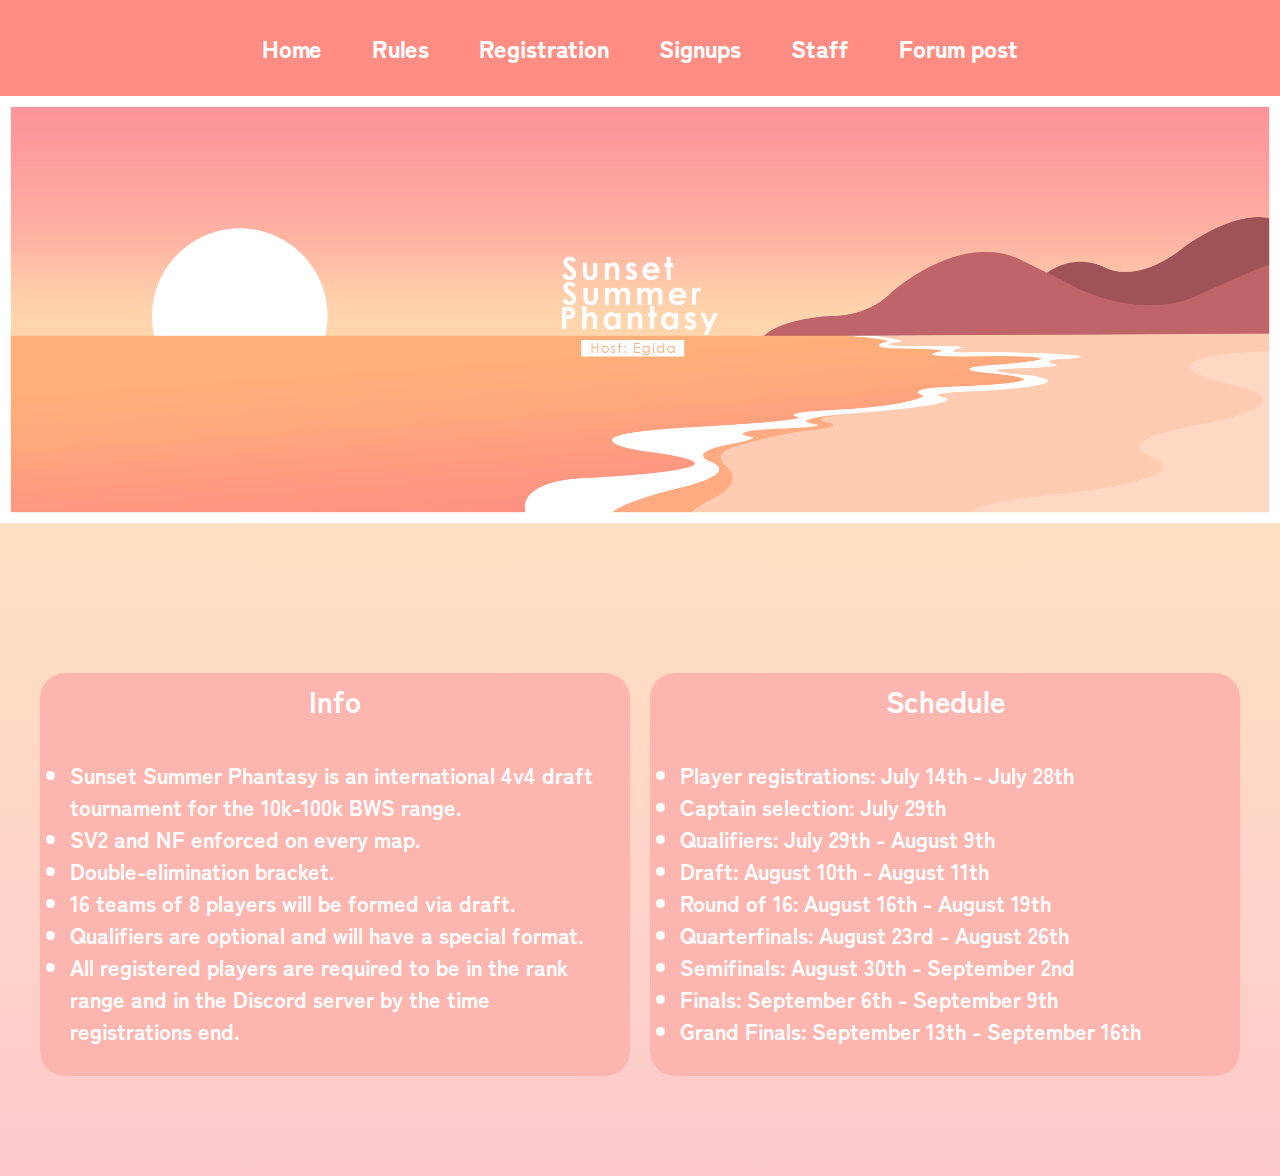
<file: index.html>
<!DOCTYPE html>
<html lang="en">
	<head>
		<meta charset="UTF-8" />
		<meta name="viewport" content="width=device-width, initial-scale=1.0" />
		<link rel="preconnect" href="https://fonts.googleapis.com" />
		<link rel="preconnect" href="https://fonts.gstatic.com" crossorigin />
		<link
			href="https://fonts.googleapis.com/css2?family=Zen+Kaku+Gothic+New:wght@300;400;500;700;900&display=swap"
			rel="stylesheet"
		/>
		<link rel="stylesheet" href="assets/reset.css" />
		<link rel="stylesheet" href="assets/styles.css" />
		<title>SSP</title>
	</head>
	<body>
		<header>
			<nav>
				<a class="navlink" href="index.html">Home</a>
				<a class="navlink" href="rules.html">Rules</a>
				<a class="navlink" href="registration.html">Registration</a>
				<a class="navlink" href="signups.html">Signups</a>
                <a class="navlink" href="staff.html">Staff</a>
				<a class="navlink" href="https://osu.ppy.sh/community/forums/topics/1948659?n=1">Forum post</a>
			</nav>
		</header>
		<img class="banner" src="assets/banner.png" alt="Tournament banner" />
		<main>
			<div class="box-container">
				<div class="box-group">
					<div class="box">
						<h3>Info</h3>
						<li class="white-item">
							Sunset Summer Phantasy is an international 4v4 draft
							tournament for the 10k-100k BWS range.
						</li>
						<li class="white-item">
							SV2 and NF enforced on every map.
						</li>
						<li class="white-item">Double-elimination bracket.</li>
						<li class="white-item">
							16 teams of 8 players will be formed via draft.
						</li>
						<li class="white-item">
							Qualifiers are optional and will have a special
							format.
						</li>
						<li class="white-item">
							All registered players are required to be in the
							rank range and in the Discord server by the time
							registrations end.
						</li>
					</div>
					<div class="box">
						<h3>Schedule</h3>
						<li class="white-item">
							Player registrations: July 14th - July 28th
						</li>
						<li class="white-item">Captain selection: July 29th</li>
						<li class="white-item">
							Qualifiers: July 29th - August 9th
						</li>
						<li class="white-item">
							Draft: August 10th - August 11th
						</li>
						<li class="white-item">
							Round of 16: August 16th - August 19th
						</li>
						<li class="white-item">
							Quarterfinals: August 23rd - August 26th
						</li>
						<li class="white-item">
							Semifinals: August 30th - September 2nd
						</li>
						<li class="white-item">
							Finals: September 6th - September 9th
						</li>
						<li class="white-item">
							Grand Finals: September 13th - September 16th
						</li>
					</div>
				</div>
			</div>
		</main>
	</body>
</html>
</file>
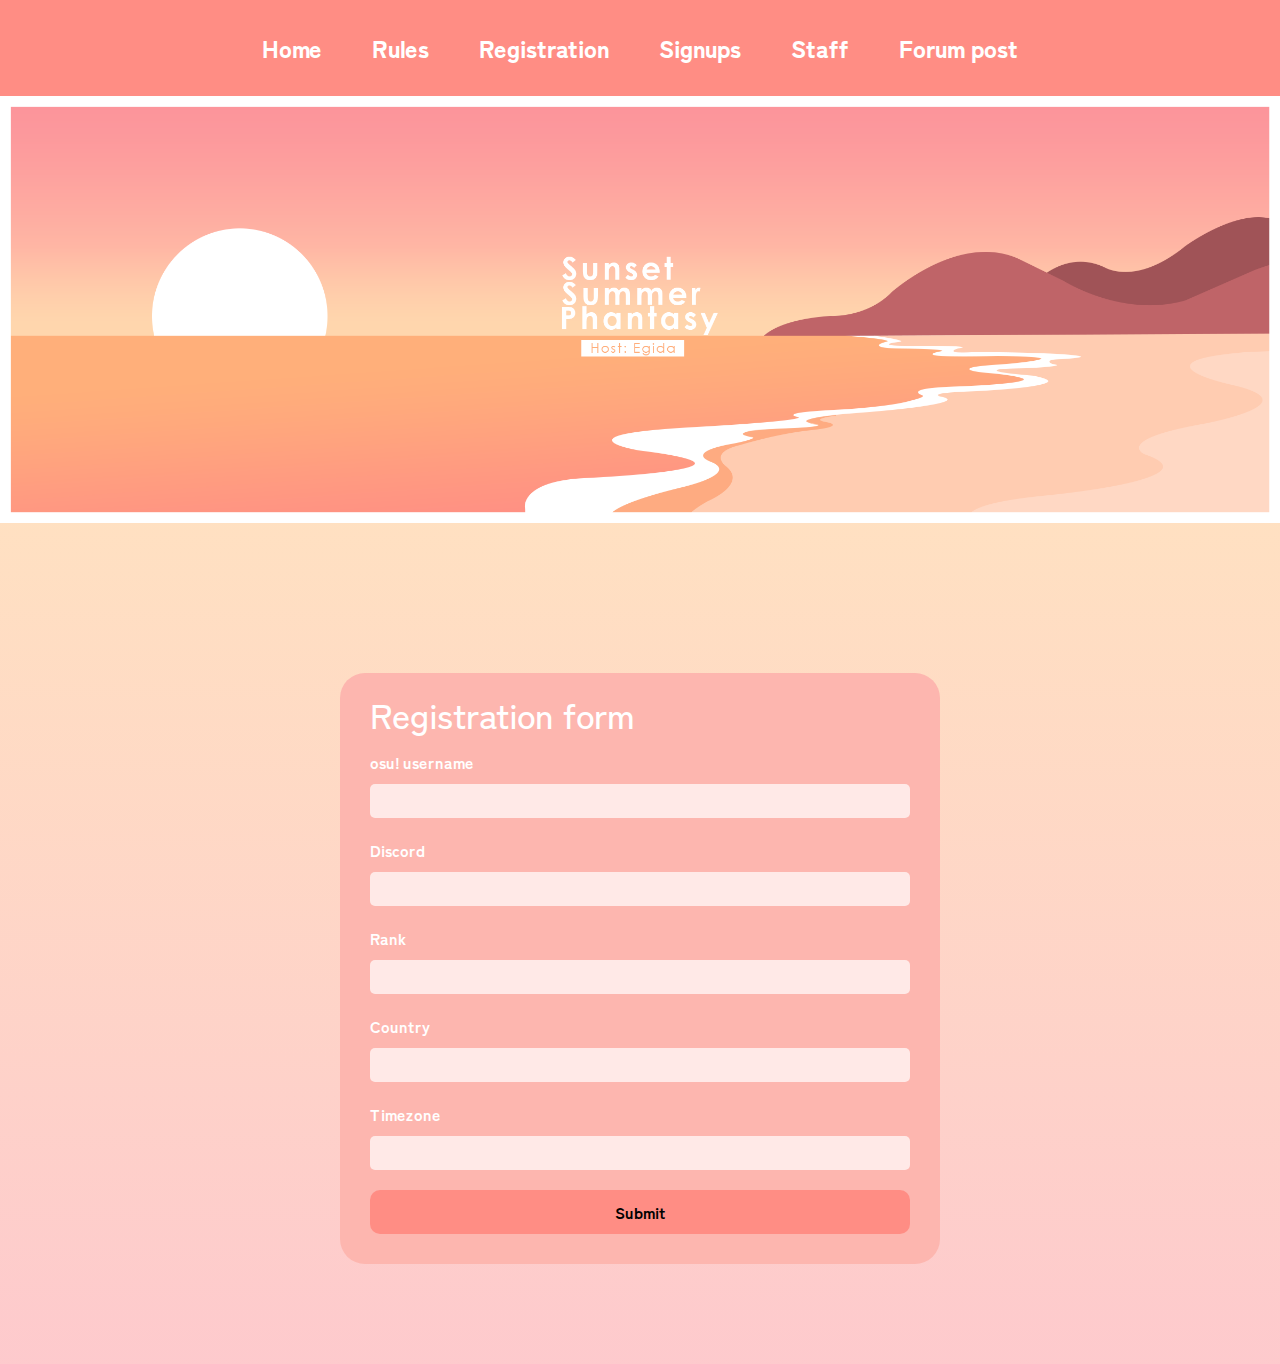
<file: registration.html>
<!DOCTYPE html>
<html lang="en">

<head>
    <meta charset="UTF-8" />
    <meta name="viewport" content="width=device-width, initial-scale=1.0" />
    <link rel="preconnect" href="https://fonts.googleapis.com" />
    <link rel="preconnect" href="https://fonts.gstatic.com" crossorigin />
    <link href="https://fonts.googleapis.com/css2?family=Zen+Kaku+Gothic+New:wght@300;400;500;700;900&display=swap"
        rel="stylesheet" />
    <link rel="stylesheet" href="assets/reset.css" />
    <link rel="stylesheet" href="assets/styles.css" />
    <title>Summer Sunset Phantasy</title>
</head>

<body>
    <header>
        <nav>
            <a class="navlink" href="index.html">Home</a>
            <a class="navlink" href="rules.html">Rules</a>
            <a class="navlink" href="registration.html">Registration</a>
            <a class="navlink" href="signups.html">Signups</a>
            <a class="navlink" href="staff.html">Staff</a>
            <a class="navlink" href="https://osu.ppy.sh/community/forums/topics/1948659?n=1">Forum post</a>
        </nav>
    </header>

    <img class="banner" src="assets/banner.png" alt="Tournament banner" />
    <main>
        <div class="box-container">
            <div class="box" style="min-width: 600px">
                <h2>Registration form</h2>
                <form>
                    <div class="input-group">
                        <label for="username">osu! username</label>
                        <input type="text" id="username" name="username" required />
                    </div>
                    <div class="input-group">
                        <label for="discord">Discord</label>
                        <input type="text" id="discord" name="discord" required />
                    </div>
                    <div class="input-group">
                        <label for="rank">Rank</label>
                        <input type="number" id="rank" name="rank" required />
                    </div>
                    <div class="input-group">
                        <label for="country">Country</label>
                        <input type="text" id="country" name="country" required />
                    </div>
                    <div class="input-group">
                        <label for="timezone">Timezone</label>
                        <input type="text" id="timezone" name="timezone" required />
                    </div>
                    <button type="submit">Submit</button>
                </form>
            </div>
        </div>
    </main>
</body>

</html>
</file>
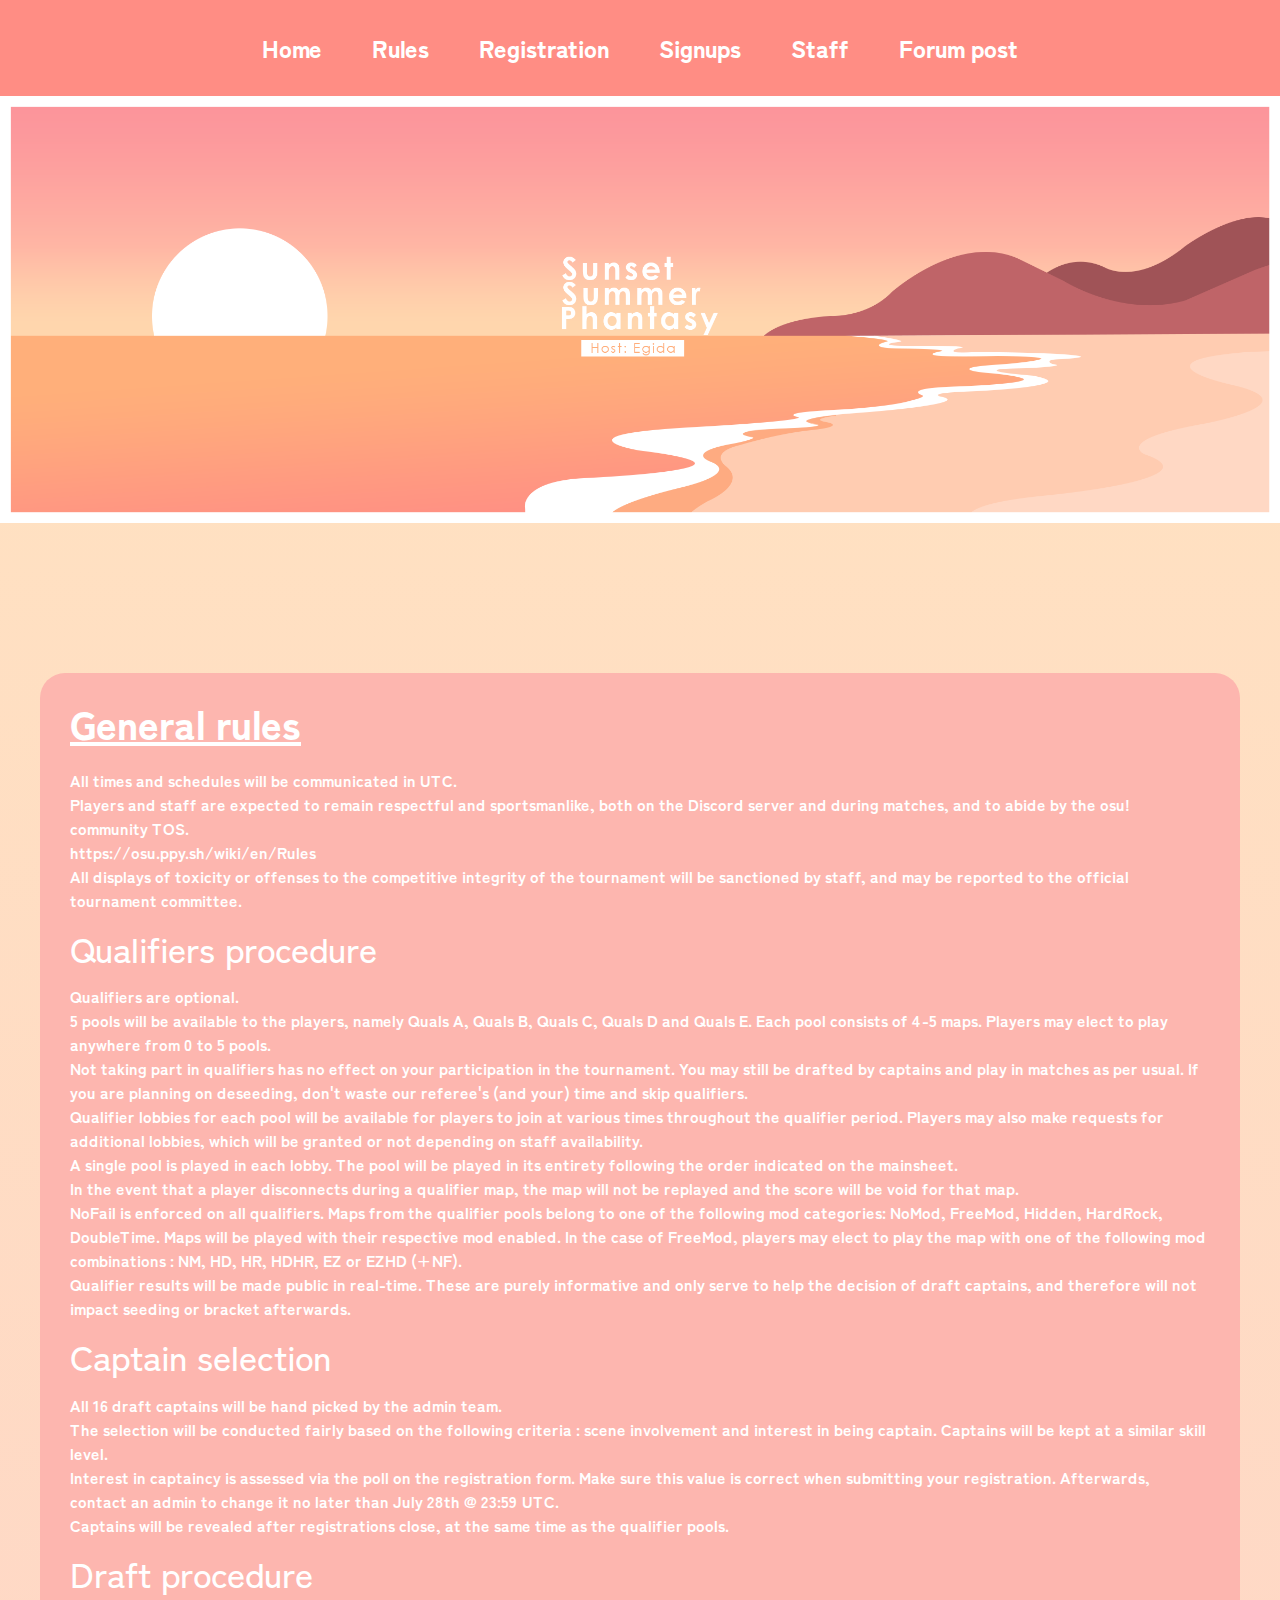
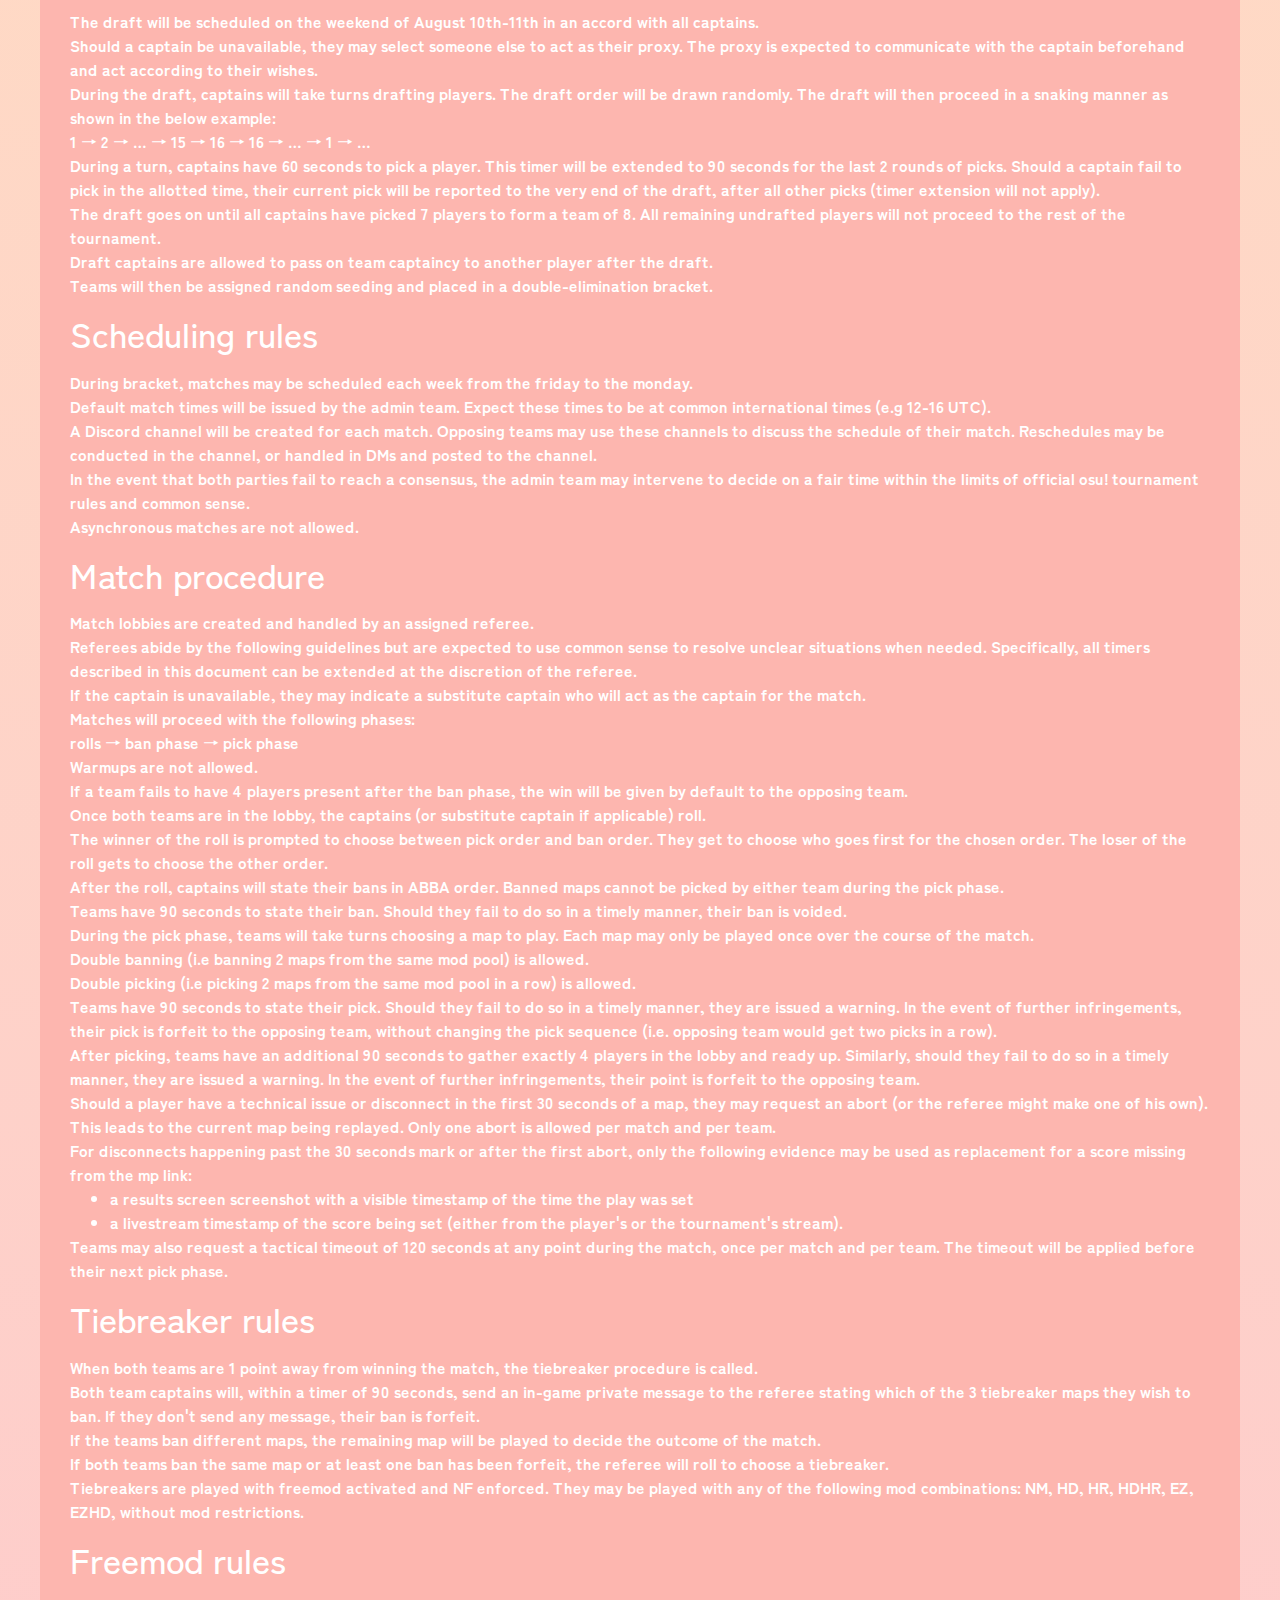
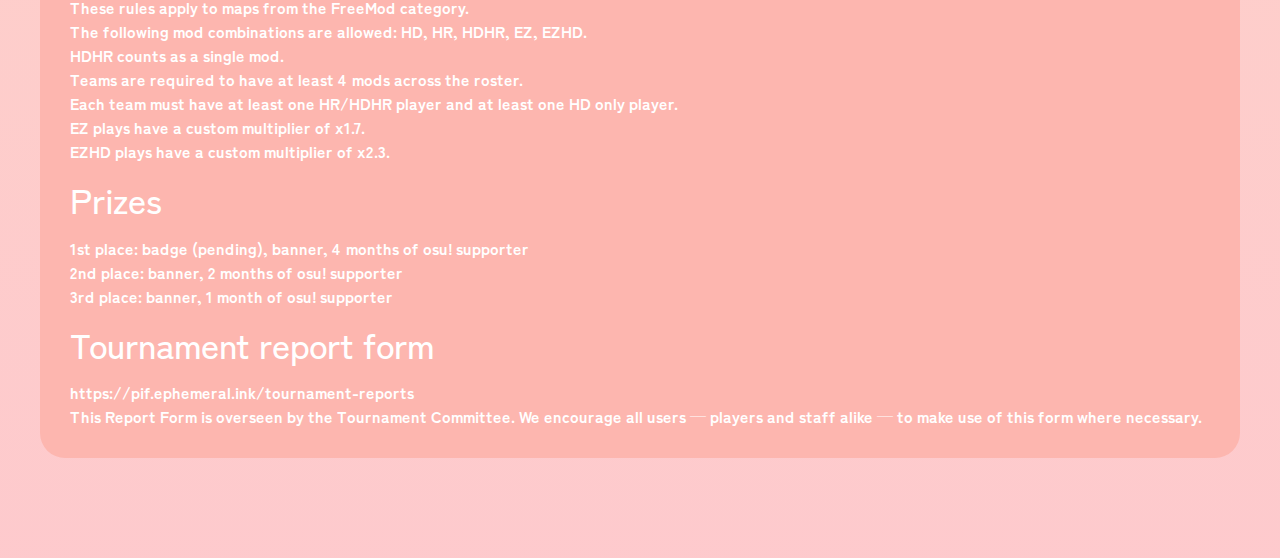
<file: rules.html>
<!DOCTYPE html>
<html lang="en">
	<head>
		<meta charset="UTF-8" />
		<meta name="viewport" content="width=device-width, initial-scale=1.0" />
		<link rel="preconnect" href="https://fonts.googleapis.com" />
		<link rel="preconnect" href="https://fonts.gstatic.com" crossorigin />
		<link
			href="https://fonts.googleapis.com/css2?family=Zen+Kaku+Gothic+New:wght@300;400;500;700;900&display=swap"
			rel="stylesheet"
		/>
		<link rel="stylesheet" href="assets/reset.css" />
		<link rel="stylesheet" href="assets/styles.css" />
		<title>Summer Sunset Phantasy</title>
	</head>
	<body>
        <header>
			<nav>
				<a class="navlink" href="index.html">Home</a>
				<a class="navlink" href="rules.html">Rules</a>
				<a class="navlink" href="registration.html">Registration</a>
				<a class="navlink" href="signups.html">Signups</a>
                <a class="navlink" href="staff.html">Staff</a>
				<a class="navlink" href="https://osu.ppy.sh/community/forums/topics/1948659?n=1">Forum post</a>
			</nav>
		</header>

		<img class="banner" src="assets/banner.png" alt="Tournament banner" />
		<main>
			<div class="box-container">
				<div class="box">
					<h1>General rules</h1>
					<p>All times and schedules will be communicated in UTC.</p>
					<p>
						Players and staff are expected to remain respectful and
						sportsmanlike, both on the Discord server and during
						matches, and to abide by the osu! community TOS.
					</p>
					<a href="https://osu.ppy.sh/wiki/en/Rules"
						>https://osu.ppy.sh/wiki/en/Rules</a
					>
					<p>
						All displays of toxicity or offenses to the competitive
						integrity of the tournament will be sanctioned by staff,
						and may be reported to the official tournament
						committee.
					</p>
					<h2>Qualifiers procedure</h2>
					<p>Qualifiers are optional.</p>
					<p>
						5 pools will be available to the players, namely Quals
						A, Quals B, Quals C, Quals D and Quals E. Each pool
						consists of 4-5 maps. Players may elect to play anywhere
						from 0 to 5 pools.
					</p>
					<p>
						Not taking part in qualifiers has no effect on your
						participation in the tournament. You may still be
						drafted by captains and play in matches as per usual. If
						you are planning on deseeding, don't waste our referee's
						(and your) time and skip qualifiers.
					</p>
					<p>
						Qualifier lobbies for each pool will be available for
						players to join at various times throughout the
						qualifier period. Players may also make requests for
						additional lobbies, which will be granted or not
						depending on staff availability.
					</p>
					<p>
						A single pool is played in each lobby. The pool will be
						played in its entirety following the order indicated on
						the mainsheet.
					</p>
					<p>
						In the event that a player disconnects during a
						qualifier map, the map will not be replayed and the
						score will be void for that map.
					</p>
					<p>
						NoFail is enforced on all qualifiers. Maps from the
						qualifier pools belong to one of the following mod
						categories: NoMod, FreeMod, Hidden, HardRock,
						DoubleTime. Maps will be played with their respective
						mod enabled. In the case of FreeMod, players may elect
						to play the map with one of the following mod
						combinations : NM, HD, HR, HDHR, EZ or EZHD (+NF).
					</p>
					<p>
						Qualifier results will be made public in real-time.
						These are purely informative and only serve to help the
						decision of draft captains, and therefore will not
						impact seeding or bracket afterwards.
					</p>
					<h2>Captain selection</h2>
					<p>
						All 16 draft captains will be hand picked by the admin
						team.
					</p>
					<p>
						The selection will be conducted fairly based on the
						following criteria : scene involvement and interest in
						being captain. Captains will be kept at a similar skill
						level.
					</p>
					<p>
						Interest in captaincy is assessed via the poll on the
						registration form. Make sure this value is correct when
						submitting your registration. Afterwards, contact an
						admin to change it no later than July 28th @ 23:59 UTC.
					</p>
					<p>
						Captains will be revealed after registrations close, at
						the same time as the qualifier pools.
					</p>
					<h2>Draft procedure</h2>
					<p>
						The draft will be scheduled on the weekend of August
						10th-11th in an accord with all captains.
					</p>
					<p>
						Should a captain be unavailable, they may select someone
						else to act as their proxy. The proxy is expected to
						communicate with the captain beforehand and act
						according to their wishes.
					</p>
					<p>
						During the draft, captains will take turns drafting
						players. The draft order will be drawn randomly. The
						draft will then proceed in a snaking manner as shown in
						the below example:
					</p>
					<p>1 → 2 → … → 15 → 16 → 16 → … → 1 → …</p>
					<p>
						During a turn, captains have 60 seconds to pick a
						player. This timer will be extended to 90 seconds for
						the last 2 rounds of picks. Should a captain fail to
						pick in the allotted time, their current pick will be
						reported to the very end of the draft, after all other
						picks (timer extension will not apply).
					</p>
					<p>
						The draft goes on until all captains have picked 7
						players to form a team of 8. All remaining undrafted
						players will not proceed to the rest of the tournament.
					</p>
					<p>
						Draft captains are allowed to pass on team captaincy to
						another player after the draft.
					</p>
					<p>
						Teams will then be assigned random seeding and placed in
						a double-elimination bracket.
					</p>
					<h2>Scheduling rules</h2>
					<p>
						During bracket, matches may be scheduled each week from
						the friday to the monday.
					</p>
					<p>
						Default match times will be issued by the admin team.
						Expect these times to be at common international times
						(e.g 12-16 UTC).
					</p>
					<p>
						A Discord channel will be created for each match.
						Opposing teams may use these channels to discuss the
						schedule of their match. Reschedules may be conducted in
						the channel, or handled in DMs and posted to the
						channel.
					</p>
					<p>
						In the event that both parties fail to reach a
						consensus, the admin team may intervene to decide on a
						fair time within the limits of official osu! tournament
						rules and common sense.
					</p>
					<p>Asynchronous matches are not allowed.</p>
					<h2>Match procedure</h2>
					<p>
						Match lobbies are created and handled by an assigned
						referee.
					</p>
					<p>
						Referees abide by the following guidelines but are
						expected to use common sense to resolve unclear
						situations when needed. Specifically, all timers
						described in this document can be extended at the
						discretion of the referee.
					</p>
					<p>
						If the captain is unavailable, they may indicate a
						substitute captain who will act as the captain for the
						match.
					</p>
					<p>Matches will proceed with the following phases:</p>
					<p>rolls → ban phase → pick phase</p>
					<p>Warmups are not allowed.</p>
					<p>
						If a team fails to have 4 players present after the ban
						phase, the win will be given by default to the opposing
						team.
					</p>
					<p>
						Once both teams are in the lobby, the captains (or
						substitute captain if applicable) roll.
					</p>
					<p>
						The winner of the roll is prompted to choose between
						pick order and ban order. They get to choose who goes
						first for the chosen order. The loser of the roll gets
						to choose the other order.
					</p>
					<p>
						After the roll, captains will state their bans in ABBA
						order. Banned maps cannot be picked by either team
						during the pick phase.
					</p>
					<p>
						Teams have 90 seconds to state their ban. Should they
						fail to do so in a timely manner, their ban is voided.
					</p>
					<p>
						During the pick phase, teams will take turns choosing a
						map to play. Each map may only be played once over the
						course of the match.
					</p>
					<p>
						Double banning (i.e banning 2 maps from the same mod
						pool) is allowed.
					</p>
					<p>
						Double picking (i.e picking 2 maps from the same mod
						pool in a row) is allowed.
					</p>
					<p>
						Teams have 90 seconds to state their pick. Should they
						fail to do so in a timely manner, they are issued a
						warning. In the event of further infringements, their
						pick is forfeit to the opposing team, without changing
						the pick sequence (i.e. opposing team would get two
						picks in a row).
					</p>
					<p>
						After picking, teams have an additional 90 seconds to
						gather exactly 4 players in the lobby and ready up.
						Similarly, should they fail to do so in a timely manner,
						they are issued a warning. In the event of further
						infringements, their point is forfeit to the opposing
						team.
					</p>
					<p>
						Should a player have a technical issue or disconnect in
						the first 30 seconds of a map, they may request an abort
						(or the referee might make one of his own). This leads
						to the current map being replayed. Only one abort is
						allowed per match and per team.
					</p>
					<p>
						For disconnects happening past the 30 seconds mark or
						after the first abort, only the following evidence may
						be used as replacement for a score missing from the mp
						link:
					</p>
					<ul>
						<li style="color: white; font-weight: 700">
							a results screen screenshot with a visible timestamp
							of the time the play was set
						</li>
						<li style="color: white; font-weight: 700">
							a livestream timestamp of the score being set
							(either from the player's or the tournament's
							stream).
						</li>
					</ul>
					<p>
						Teams may also request a tactical timeout of 120 seconds
						at any point during the match, once per match and per
						team. The timeout will be applied before their next pick
						phase.
					</p>
					<h2>Tiebreaker rules</h2>
					<p>
						When both teams are 1 point away from winning the match,
						the tiebreaker procedure is called.
					</p>
					<p>
						Both team captains will, within a timer of 90 seconds,
						send an in-game private message to the referee stating
						which of the 3 tiebreaker maps they wish to ban. If they
						don't send any message, their ban is forfeit.
					</p>
					<p>
						If the teams ban different maps, the remaining map will
						be played to decide the outcome of the match.
					</p>
					<p>
						If both teams ban the same map or at least one ban has
						been forfeit, the referee will roll to choose a
						tiebreaker.
					</p>
					<p>
						Tiebreakers are played with freemod activated and NF
						enforced. They may be played with any of the following
						mod combinations: NM, HD, HR, HDHR, EZ, EZHD, without
						mod restrictions.
					</p>
					<h2>Freemod rules</h2>
					<p>These rules apply to maps from the FreeMod category.</p>
					<p>
						The following mod combinations are allowed: HD, HR,
						HDHR, EZ, EZHD.
					</p>
					<p>HDHR counts as a single mod.</p>
					<p>
						Teams are required to have at least 4 mods across the
						roster.
					</p>
					<p>
						Each team must have at least one HR/HDHR player and at
						least one HD only player.
					</p>
					<p>EZ plays have a custom multiplier of x1.7.</p>
					<p>EZHD plays have a custom multiplier of x2.3.</p>
					<h2>Prizes</h2>
					<p>
						1st place: badge (pending), banner, 4 months of osu!
						supporter
					</p>
					<p>2nd place: banner, 2 months of osu! supporter</p>
					<p>3rd place: banner, 1 month of osu! supporter</p>
					<h2>Tournament report form</h2>
					<a href="https://pif.ephemeral.ink/tournament-reports"
						>https://pif.ephemeral.ink/tournament-reports</a
					>
					<p>
						This Report Form is overseen by the Tournament
						Committee. We encourage all users — players and staff
						alike — to make use of this form where necessary.
					</p>
				</div>
			</div>
		</main>
	</body>
</html>
</file>
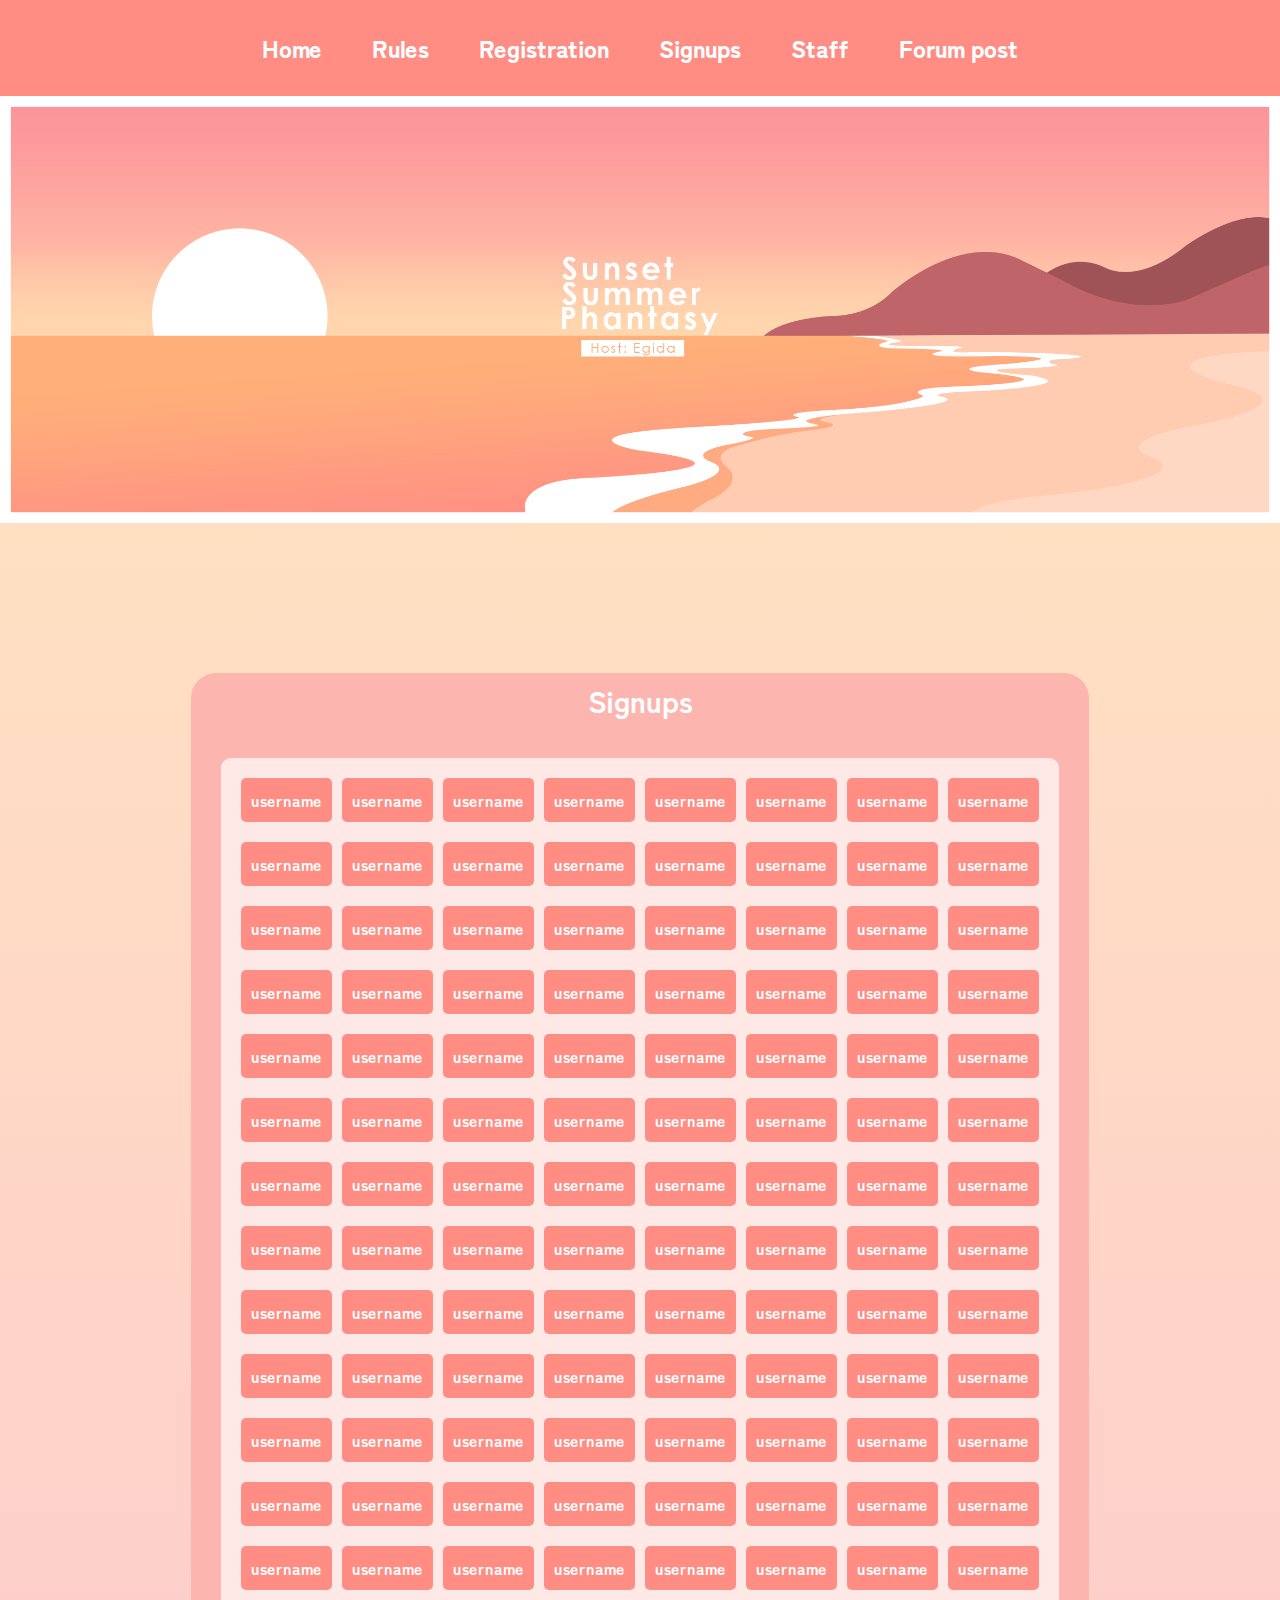
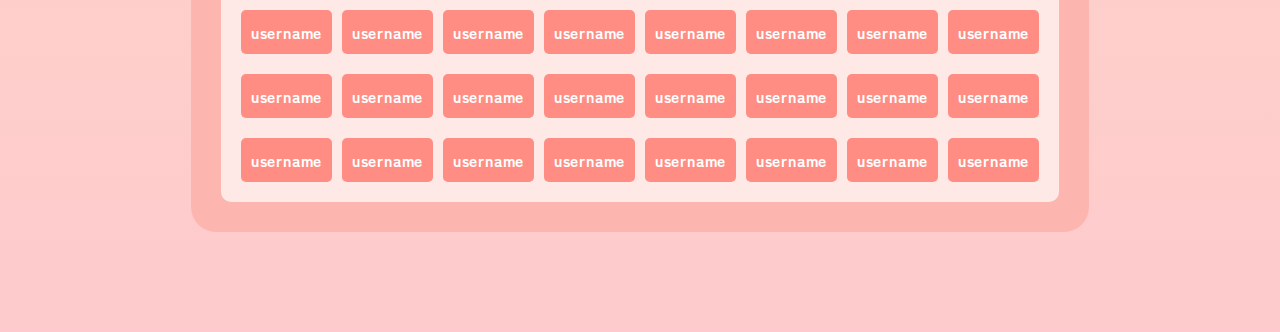
<file: signups.html>
<!DOCTYPE html>
<html lang="en">
	<head>
		<meta charset="UTF-8" />
		<meta name="viewport" content="width=device-width, initial-scale=1.0" />
		<link rel="preconnect" href="https://fonts.googleapis.com" />
		<link rel="preconnect" href="https://fonts.gstatic.com" crossorigin />
		<link
			href="https://fonts.googleapis.com/css2?family=Zen+Kaku+Gothic+New:wght@300;400;500;700;900&display=swap"
			rel="stylesheet"
		/>
		<link rel="stylesheet" href="assets/reset.css" />
		<link rel="stylesheet" href="assets/styles.css" />
		<title>Sunset Summer Phantasy</title>
	</head>
	<body>
        <header>
			<nav>
				<a class="navlink" href="index.html">Home</a>
				<a class="navlink" href="rules.html">Rules</a>
				<a class="navlink" href="registration.html">Registration</a>
				<a class="navlink" href="signups.html">Signups</a>
                <a class="navlink" href="staff.html">Staff</a>
				<a class="navlink" href="https://osu.ppy.sh/community/forums/topics/1948659?n=1">Forum post</a>
			</nav>
		</header>

		<img class="banner" src="assets/banner.png" alt="Tournament banner" />
		<main class="boxessection">
			<div class="boxcontainer">
				<div class="box">
					<h3>Signups</h3>
                    <div class="table">
                        <div class="row">
                            <div class="cell"><a href="https://osu.ppy.sh/users/username">username</a></div>
                            <div class="cell"><a href="https://osu.ppy.sh/users/username">username</a></div>
                            <div class="cell"><a href="https://osu.ppy.sh/users/username">username</a></div>
                            <div class="cell"><a href="https://osu.ppy.sh/users/username">username</a></div>
                            <div class="cell"><a href="https://osu.ppy.sh/users/username">username</a></div>
                            <div class="cell"><a href="https://osu.ppy.sh/users/username">username</a></div>
                            <div class="cell"><a href="https://osu.ppy.sh/users/username">username</a></div>
                            <div class="cell"><a href="https://osu.ppy.sh/users/username">username</a></div>
                        </div>
                        <div class="row">
                            <div class="cell"><a href="https://osu.ppy.sh/users/username">username</a></div>
                            <div class="cell"><a href="https://osu.ppy.sh/users/username">username</a></div>
                            <div class="cell"><a href="https://osu.ppy.sh/users/username">username</a></div>
                            <div class="cell"><a href="https://osu.ppy.sh/users/username">username</a></div>
                            <div class="cell"><a href="https://osu.ppy.sh/users/username">username</a></div>
                            <div class="cell"><a href="https://osu.ppy.sh/users/username">username</a></div>
                            <div class="cell"><a href="https://osu.ppy.sh/users/username">username</a></div>
                            <div class="cell"><a href="https://osu.ppy.sh/users/username">username</a></div>
                        </div>
                        <div class="row">
                            <div class="cell"><a href="https://osu.ppy.sh/users/username">username</a></div>
                            <div class="cell"><a href="https://osu.ppy.sh/users/username">username</a></div>
                            <div class="cell"><a href="https://osu.ppy.sh/users/username">username</a></div>
                            <div class="cell"><a href="https://osu.ppy.sh/users/username">username</a></div>
                            <div class="cell"><a href="https://osu.ppy.sh/users/username">username</a></div>
                            <div class="cell"><a href="https://osu.ppy.sh/users/username">username</a></div>
                            <div class="cell"><a href="https://osu.ppy.sh/users/username">username</a></div>
                            <div class="cell"><a href="https://osu.ppy.sh/users/username">username</a></div>
                        </div>
                        <div class="row">
                            <div class="cell"><a href="https://osu.ppy.sh/users/username">username</a></div>
                            <div class="cell"><a href="https://osu.ppy.sh/users/username">username</a></div>
                            <div class="cell"><a href="https://osu.ppy.sh/users/username">username</a></div>
                            <div class="cell"><a href="https://osu.ppy.sh/users/username">username</a></div>
                            <div class="cell"><a href="https://osu.ppy.sh/users/username">username</a></div>
                            <div class="cell"><a href="https://osu.ppy.sh/users/username">username</a></div>
                            <div class="cell"><a href="https://osu.ppy.sh/users/username">username</a></div>
                            <div class="cell"><a href="https://osu.ppy.sh/users/username">username</a></div>
                        </div>
                        <div class="row">
                            <div class="cell"><a href="https://osu.ppy.sh/users/username">username</a></div>
                            <div class="cell"><a href="https://osu.ppy.sh/users/username">username</a></div>
                            <div class="cell"><a href="https://osu.ppy.sh/users/username">username</a></div>
                            <div class="cell"><a href="https://osu.ppy.sh/users/username">username</a></div>
                            <div class="cell"><a href="https://osu.ppy.sh/users/username">username</a></div>
                            <div class="cell"><a href="https://osu.ppy.sh/users/username">username</a></div>
                            <div class="cell"><a href="https://osu.ppy.sh/users/username">username</a></div>
                            <div class="cell"><a href="https://osu.ppy.sh/users/username">username</a></div>
                        </div>
                        <div class="row">
                            <div class="cell"><a href="https://osu.ppy.sh/users/username">username</a></div>
                            <div class="cell"><a href="https://osu.ppy.sh/users/username">username</a></div>
                            <div class="cell"><a href="https://osu.ppy.sh/users/username">username</a></div>
                            <div class="cell"><a href="https://osu.ppy.sh/users/username">username</a></div>
                            <div class="cell"><a href="https://osu.ppy.sh/users/username">username</a></div>
                            <div class="cell"><a href="https://osu.ppy.sh/users/username">username</a></div>
                            <div class="cell"><a href="https://osu.ppy.sh/users/username">username</a></div>
                            <div class="cell"><a href="https://osu.ppy.sh/users/username">username</a></div>
                        </div>
                        <div class="row">
                            <div class="cell"><a href="https://osu.ppy.sh/users/username">username</a></div>
                            <div class="cell"><a href="https://osu.ppy.sh/users/username">username</a></div>
                            <div class="cell"><a href="https://osu.ppy.sh/users/username">username</a></div>
                            <div class="cell"><a href="https://osu.ppy.sh/users/username">username</a></div>
                            <div class="cell"><a href="https://osu.ppy.sh/users/username">username</a></div>
                            <div class="cell"><a href="https://osu.ppy.sh/users/username">username</a></div>
                            <div class="cell"><a href="https://osu.ppy.sh/users/username">username</a></div>
                            <div class="cell"><a href="https://osu.ppy.sh/users/username">username</a></div>
                        </div>
                        <div class="row">
                            <div class="cell"><a href="https://osu.ppy.sh/users/username">username</a></div>
                            <div class="cell"><a href="https://osu.ppy.sh/users/username">username</a></div>
                            <div class="cell"><a href="https://osu.ppy.sh/users/username">username</a></div>
                            <div class="cell"><a href="https://osu.ppy.sh/users/username">username</a></div>
                            <div class="cell"><a href="https://osu.ppy.sh/users/username">username</a></div>
                            <div class="cell"><a href="https://osu.ppy.sh/users/username">username</a></div>
                            <div class="cell"><a href="https://osu.ppy.sh/users/username">username</a></div>
                            <div class="cell"><a href="https://osu.ppy.sh/users/username">username</a></div>
                        </div>
                        <div class="row">
                            <div class="cell"><a href="https://osu.ppy.sh/users/username">username</a></div>
                            <div class="cell"><a href="https://osu.ppy.sh/users/username">username</a></div>
                            <div class="cell"><a href="https://osu.ppy.sh/users/username">username</a></div>
                            <div class="cell"><a href="https://osu.ppy.sh/users/username">username</a></div>
                            <div class="cell"><a href="https://osu.ppy.sh/users/username">username</a></div>
                            <div class="cell"><a href="https://osu.ppy.sh/users/username">username</a></div>
                            <div class="cell"><a href="https://osu.ppy.sh/users/username">username</a></div>
                            <div class="cell"><a href="https://osu.ppy.sh/users/username">username</a></div>
                        </div>
                        <div class="row">
                            <div class="cell"><a href="https://osu.ppy.sh/users/username">username</a></div>
                            <div class="cell"><a href="https://osu.ppy.sh/users/username">username</a></div>
                            <div class="cell"><a href="https://osu.ppy.sh/users/username">username</a></div>
                            <div class="cell"><a href="https://osu.ppy.sh/users/username">username</a></div>
                            <div class="cell"><a href="https://osu.ppy.sh/users/username">username</a></div>
                            <div class="cell"><a href="https://osu.ppy.sh/users/username">username</a></div>
                            <div class="cell"><a href="https://osu.ppy.sh/users/username">username</a></div>
                            <div class="cell"><a href="https://osu.ppy.sh/users/username">username</a></div>
                        </div>
                        <div class="row">
                            <div class="cell"><a href="https://osu.ppy.sh/users/username">username</a></div>
                            <div class="cell"><a href="https://osu.ppy.sh/users/username">username</a></div>
                            <div class="cell"><a href="https://osu.ppy.sh/users/username">username</a></div>
                            <div class="cell"><a href="https://osu.ppy.sh/users/username">username</a></div>
                            <div class="cell"><a href="https://osu.ppy.sh/users/username">username</a></div>
                            <div class="cell"><a href="https://osu.ppy.sh/users/username">username</a></div>
                            <div class="cell"><a href="https://osu.ppy.sh/users/username">username</a></div>
                            <div class="cell"><a href="https://osu.ppy.sh/users/username">username</a></div>
                        </div>
                        <div class="row">
                            <div class="cell"><a href="https://osu.ppy.sh/users/username">username</a></div>
                            <div class="cell"><a href="https://osu.ppy.sh/users/username">username</a></div>
                            <div class="cell"><a href="https://osu.ppy.sh/users/username">username</a></div>
                            <div class="cell"><a href="https://osu.ppy.sh/users/username">username</a></div>
                            <div class="cell"><a href="https://osu.ppy.sh/users/username">username</a></div>
                            <div class="cell"><a href="https://osu.ppy.sh/users/username">username</a></div>
                            <div class="cell"><a href="https://osu.ppy.sh/users/username">username</a></div>
                            <div class="cell"><a href="https://osu.ppy.sh/users/username">username</a></div>
                        </div>
                        <div class="row">
                            <div class="cell"><a href="https://osu.ppy.sh/users/username">username</a></div>
                            <div class="cell"><a href="https://osu.ppy.sh/users/username">username</a></div>
                            <div class="cell"><a href="https://osu.ppy.sh/users/username">username</a></div>
                            <div class="cell"><a href="https://osu.ppy.sh/users/username">username</a></div>
                            <div class="cell"><a href="https://osu.ppy.sh/users/username">username</a></div>
                            <div class="cell"><a href="https://osu.ppy.sh/users/username">username</a></div>
                            <div class="cell"><a href="https://osu.ppy.sh/users/username">username</a></div>
                            <div class="cell"><a href="https://osu.ppy.sh/users/username">username</a></div>
                        </div>
                        <div class="row">
                            <div class="cell"><a href="https://osu.ppy.sh/users/username">username</a></div>
                            <div class="cell"><a href="https://osu.ppy.sh/users/username">username</a></div>
                            <div class="cell"><a href="https://osu.ppy.sh/users/username">username</a></div>
                            <div class="cell"><a href="https://osu.ppy.sh/users/username">username</a></div>
                            <div class="cell"><a href="https://osu.ppy.sh/users/username">username</a></div>
                            <div class="cell"><a href="https://osu.ppy.sh/users/username">username</a></div>
                            <div class="cell"><a href="https://osu.ppy.sh/users/username">username</a></div>
                            <div class="cell"><a href="https://osu.ppy.sh/users/username">username</a></div>
                        </div>
                        <div class="row">
                            <div class="cell"><a href="https://osu.ppy.sh/users/username">username</a></div>
                            <div class="cell"><a href="https://osu.ppy.sh/users/username">username</a></div>
                            <div class="cell"><a href="https://osu.ppy.sh/users/username">username</a></div>
                            <div class="cell"><a href="https://osu.ppy.sh/users/username">username</a></div>
                            <div class="cell"><a href="https://osu.ppy.sh/users/username">username</a></div>
                            <div class="cell"><a href="https://osu.ppy.sh/users/username">username</a></div>
                            <div class="cell"><a href="https://osu.ppy.sh/users/username">username</a></div>
                            <div class="cell"><a href="https://osu.ppy.sh/users/username">username</a></div>
                        </div>
                        <div class="row">
                            <div class="cell"><a href="https://osu.ppy.sh/users/username">username</a></div>
                            <div class="cell"><a href="https://osu.ppy.sh/users/username">username</a></div>
                            <div class="cell"><a href="https://osu.ppy.sh/users/username">username</a></div>
                            <div class="cell"><a href="https://osu.ppy.sh/users/username">username</a></div>
                            <div class="cell"><a href="https://osu.ppy.sh/users/username">username</a></div>
                            <div class="cell"><a href="https://osu.ppy.sh/users/username">username</a></div>
                            <div class="cell"><a href="https://osu.ppy.sh/users/username">username</a></div>
                            <div class="cell"><a href="https://osu.ppy.sh/users/username">username</a></div>
                        </div>                  
                    </div>
				</div>
			</div>
		</main>
	</body>
</html>
</file>
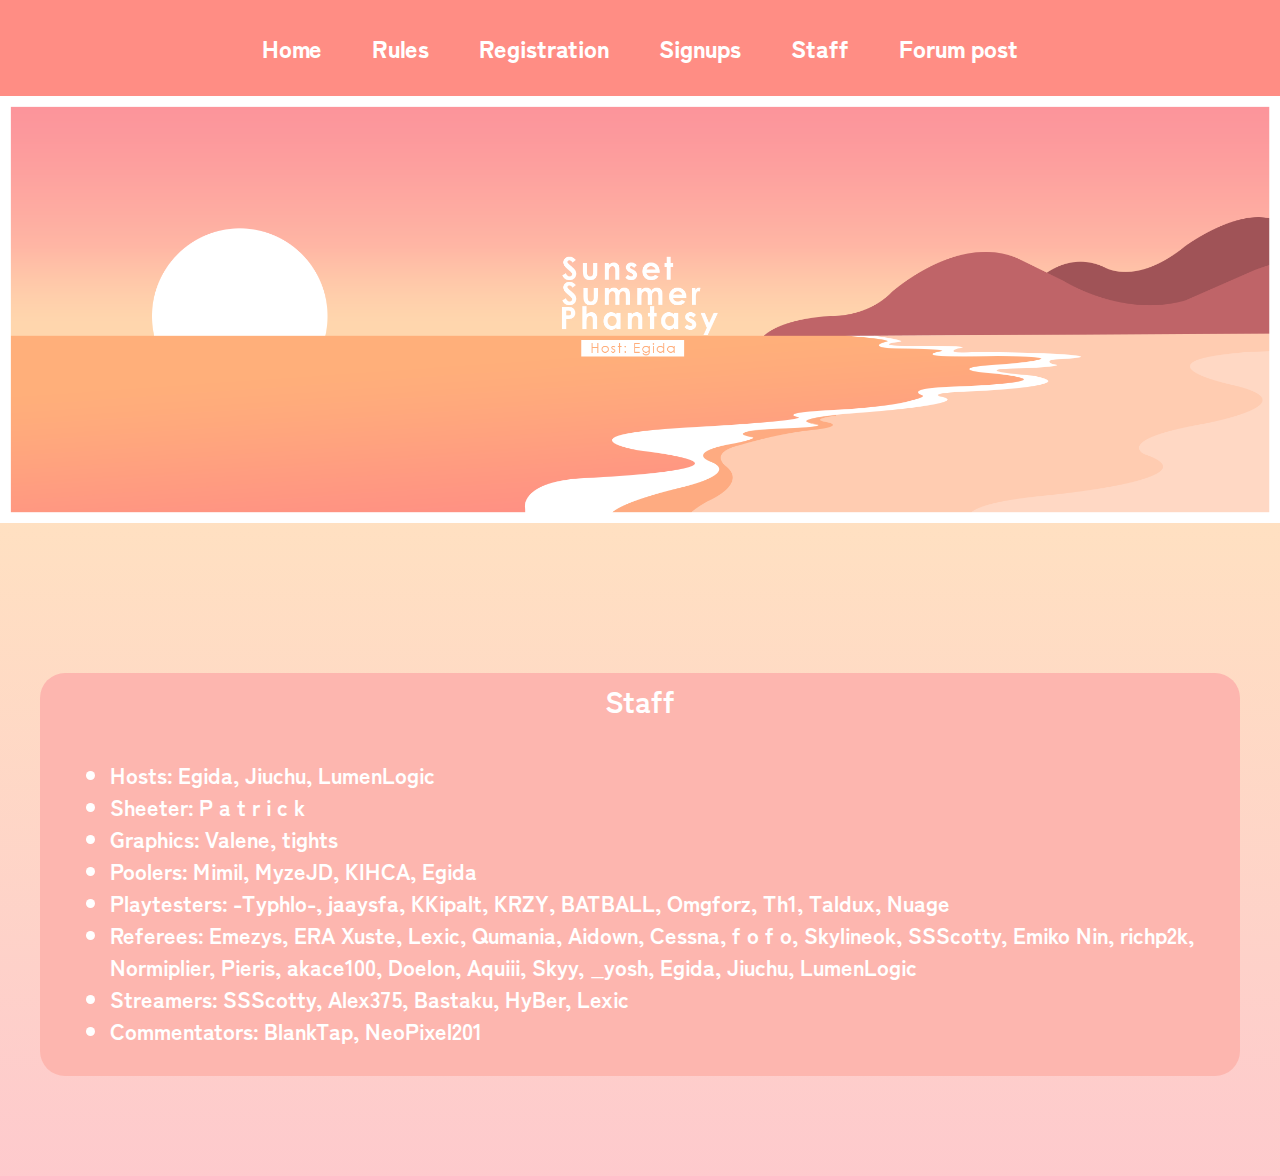
<file: staff.html>
<!DOCTYPE html>
<html lang="en">
	<head>
		<meta charset="UTF-8" />
		<meta name="viewport" content="width=device-width, initial-scale=1.0" />
		<link rel="preconnect" href="https://fonts.googleapis.com" />
		<link rel="preconnect" href="https://fonts.gstatic.com" crossorigin />
		<link
			href="https://fonts.googleapis.com/css2?family=Zen+Kaku+Gothic+New:wght@300;400;500;700;900&display=swap"
			rel="stylesheet"
		/>
		<link rel="stylesheet" href="assets/reset.css" />
		<link rel="stylesheet" href="assets/styles.css" />
		<title>Summer Sunset Phantasy</title>
	</head>
	<body>
		<header>
			<nav>
				<a class="navlink" href="index.html">Home</a>
				<a class="navlink" href="rules.html">Rules</a>
				<a class="navlink" href="registration.html">Registration</a>
				<a class="navlink" href="signups.html">Signups</a>
                <a class="navlink" href="staff.html">Staff</a>
				<a class="navlink" href="https://osu.ppy.sh/community/forums/topics/1948659?n=1">Forum post</a>
			</nav>
		</header>
		<img class="banner" src="assets/banner.png" alt="Tournament banner" />
		<main>
			<div class="box-container">
				<div class="box" style="min-width: 600px">
					<h3>Staff</h3>
                    <ul>
                        <li class="white-item">Hosts: Egida, Jiuchu, LumenLogic</li>
                        <li class="white-item">Sheeter: P a t r i c k</li>
                        <li class="white-item">Graphics: Valene, tights</li>
                        <li class="white-item">Poolers: Mimil, MyzeJD, KIHCA, Egida</li>
                        <li class="white-item">Playtesters: -Typhlo-, jaaysfa, KKipalt, KRZY, BATBALL, Omgforz, Th1, Taldux, Nuage</li>
                        <li class="white-item">Referees: Emezys, ERA Xuste, Lexic, Qumania, Aidown, Cessna, f o f o, Skylineok, SSScotty, Emiko Nin, richp2k, Normiplier, Pieris, akace100, Doelon, Aquiii, Skyy, _yosh, Egida, Jiuchu, LumenLogic</li>
                        <li class="white-item">Streamers: SSScotty, Alex375, Bastaku, HyBer, Lexic</li>
                        <li class="white-item">Commentators: BlankTap, NeoPixel201</li>
                    </ul>
                    </ul>
				</div>
			</div>
		</main>
	</body>
</html>
</file>
<file: assets/styles.css>
body {
	font-family: "Zen Kaku Gothic New";
}

a {
	text-decoration: none;
	color: white;
	font-weight: 700;
}

.navlink {
	color: white;
	text-decoration: none;
	font-size: 24px;
	font-weight: 900;
}

nav {
	background-color: #ff8d84;
	padding: 30px 100px;
	display: flex;
	justify-content: center;
	gap: 50px;
}

main {
	padding-top: 150px;
	display: flex;
	justify-content: center;
	background: linear-gradient(
		180deg,
		rgba(255, 214, 173, 0.75) 0%,
		rgba(252, 149, 155, 0.5) 100%
	);
	padding-bottom: 100px;
}

.box-container {
	display: flex;
	flex-direction: column;
	gap: 20px;
	max-width: 1200px;
}

.box-group {
	display: grid;
	grid-template-columns: 1fr 1fr;
	gap: 20px;
}

.box {
	padding: 5px 30px;
	padding-bottom: 30px;
	background-color: rgb(253, 182, 175);
	border-radius: 25px;
}

h1 {
	font-size: 40px;
	color: white;
	padding-top: 15px;
	padding-bottom: 15px;
	text-decoration: underline;
	font-weight: 900;
}

h2 {
	color: white;
	font-size: 35px;
	font-weight: 500;
	padding-top: 10px;
	padding-bottom: 10px;
}

h3 {
	text-align: center;
	color: white;
	font-size: 30px;
	padding-bottom: 35px;
}

p {
	color: white;
	font-weight: 700;
}

.white-item {
	color: white;
	font-weight: 700;
	font-size: 22px;
	line-height: normal;
}

form {
	display: flex;
	flex-direction: column;
	gap: 20px;
}

.input-group {
	display: flex;
	flex-direction: column;
	gap: 10px;
}

input {
	border-radius: 5px;
	background-color: rgba(255, 255, 255, 0.7);
	border: none;
	padding: 5px 10px;
}

label {
	color: white;
	font-weight: 700;
}

button {
	background-color: #ff8d84;
	color: black;
	border: none;
	padding: 10px 20px;
	font-weight: 700;
	cursor: pointer;
	border-radius: 10px;
}

button:hover {
	background-color: #f57d77;
}

.table {
	display: flex;
	flex-direction: column;
	gap: 20px;
	padding: 20px;
	background-color: rgba(255, 255, 255, 0.7);
	border-radius: 10px;
}

.row {
	display: grid;
	grid-template-columns: repeat(8, 1fr);
	gap: 10px;
}

.cell {
	padding: 10px;
	background-color: #ff8d84;
	border-radius: 5px;
}

.cell a {
	color: white;
	font-weight: 700;
	text-decoration: none;
}

.cell a:hover {
	text-decoration: underline;
}
</file>
